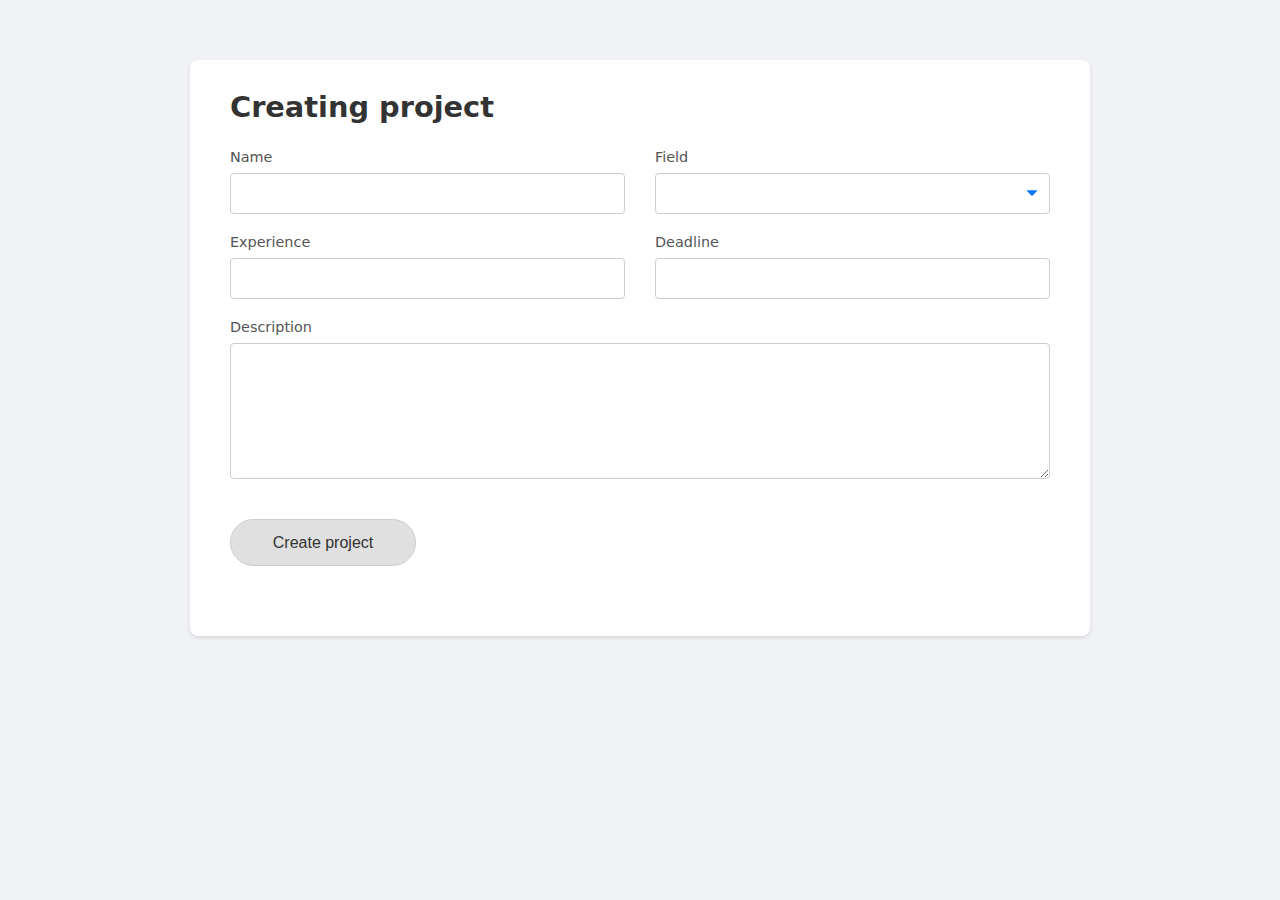
<file: formcreatingproject.html>
<!DOCTYPE html>
<html lang="en">
<head>
    <meta charset="UTF-8">
    <meta name="viewport" content="width=device-width, initial-scale=1.0">
    <title>Creating Project Form</title>
    <link rel="stylesheet" href="stylecp.css">
</head>
<body>
    <div class="form-container">
        <h1>Creating project</h1>
        <form action="#" method="post">
            <div class="form-grid">
                <div class="form-group">
                    <label for="name">Name</label>
                    <input type="text" id="name" name="name">
                </div>
                <div class="form-group">
                    <label for="field">Field</label>
                    <select id="field" name="field">
                        <option value="" disabled selected></option>
                        {/* <!-- Add more options here --> */}
                        <option value="tech">Technology</option>
                        <option value="design">Design</option>
                        <option value="marketing">Marketing</option>
                    </select>
                </div>
                <div class="form-group">
                    <label for="experience">Experience</label>
                    <input type="text" id="experience" name="experience">
                </div>
                <div class="form-group">
                    <label for="deadline">Deadline</label>
                    <input type="text" id="deadline" name="deadline">
                     
            </div>
            <div class="form-group form-group-full">
                <label for="description">Description</label>
                <textarea id="description" name="description" rows="6"></textarea>
            </div>
            <div class="form-group form-group-full">
                 <button type="submit" class="create-project-button">Create project</button>
            </div>
        </form>
    </div>
</body>
</html>
</file>
<file: stylecp.css>
* {
  box-sizing: border-box;
  margin: 0;
  padding: 0;
}

body {
  font-family: system-ui, -apple-system, BlinkMacSystemFont, 'Segoe UI', Roboto, Oxygen, Ubuntu, Cantarell, 'Open Sans', 'Helvetica Neue', sans-serif;
  background-color: #f0f2f5; 
  display: flex;
  justify-content: center;
  align-items: flex-start; 
  min-height: 100vh;
  padding-top: 40px; 
}

.form-container {
  background-color: #ffffff; 
  padding: 30px 40px;
  border-radius: 8px; 
  box-shadow: 0 2px 4px rgba(0, 0, 0, 0.1); 
  width: 100%;
  max-width: 900px; 
  margin: 20px;
}

h1 {
  font-size: 1.8em;
  margin-bottom: 25px;
  color: #333;
  font-weight: 600;
}

.form-grid {
  display: grid;
  grid-template-columns: 1fr 1fr; 
  gap: 20px 30px; 
  margin-bottom: 20px;
}

.form-group {
  display: flex;
  flex-direction: column;
}

.form-group-full {
  grid-column: 1 / -1; 
  margin-bottom: 20px; 
}

label {
  margin-bottom: 8px;
  font-size: 0.9em;
  color: #555;
  font-weight: 500;
}

input[type="text"],
select,
textarea {
  width: 100%;
  padding: 10px 12px;
  border: 1px solid #ccc; 
  border-radius: 4px; 
  font-size: 1em;
  font-family: inherit;
  background-color: #fff; 
}

input[type="text"]:focus,
select:focus,
textarea:focus {
  outline: none;
  border-color: #007bff; 
  box-shadow: 0 0 0 2px rgba(0, 123, 255, 0.25);
}


textarea {
  resize: vertical; 
  min-height: 100px; 
}

select {
  appearance: none; 
  -webkit-appearance: none;
  -moz-appearance: none;
  background-image: url('data:image/svg+xml;charset=US-ASCII,%3Csvg%20xmlns%3D%22http%3A%2F%2Fwww.w3.org%2F2000%2Fsvg%22%20width%3D%22292.4%22%20height%3D%22292.4%22%3E%3Cpath%20fill%3D%22%23007bff%22%20d%3D%22M287%2069.4a17.6%2017.6%200%200%200-13-5.4H18.4c-5%200-9.3%201.8-12.9%205.4A17.6%2017.6%200%200%200%200%2082.2c0%205%201.8%209.3%205.4%2012.9l128%20127.9c3.6%203.6%207.8%205.4%2012.8%205.4s9.2-1.8%2012.8-5.4L287%2095c3.5-3.5%205.4-7.8%205.4-12.8%200-5-1.9-9.2-5.5-12.8z%22%2F%3E%3C%2Fsvg%3E');
  background-repeat: no-repeat;
  background-position: right 12px center;
  background-size: 0.65em auto;
  padding-right: 30px; 
}

button[type="submit"] {
  padding: 10px 20px;
  background-color: #e0e0e0; 
  border: 1px solid #ccc;
  border-radius: 4px;
  color: #333;
  font-size: 1em;
  font-weight: 500;
  cursor: pointer;
  transition: background-color 0.2s ease;
  display: inline-block; 
  width: auto;
  width: 186px;
  height: 47px;
  border-radius: 24px;
}

button[type="submit"]:hover {
  background-color: #d5d5d5; 
}
</file>
